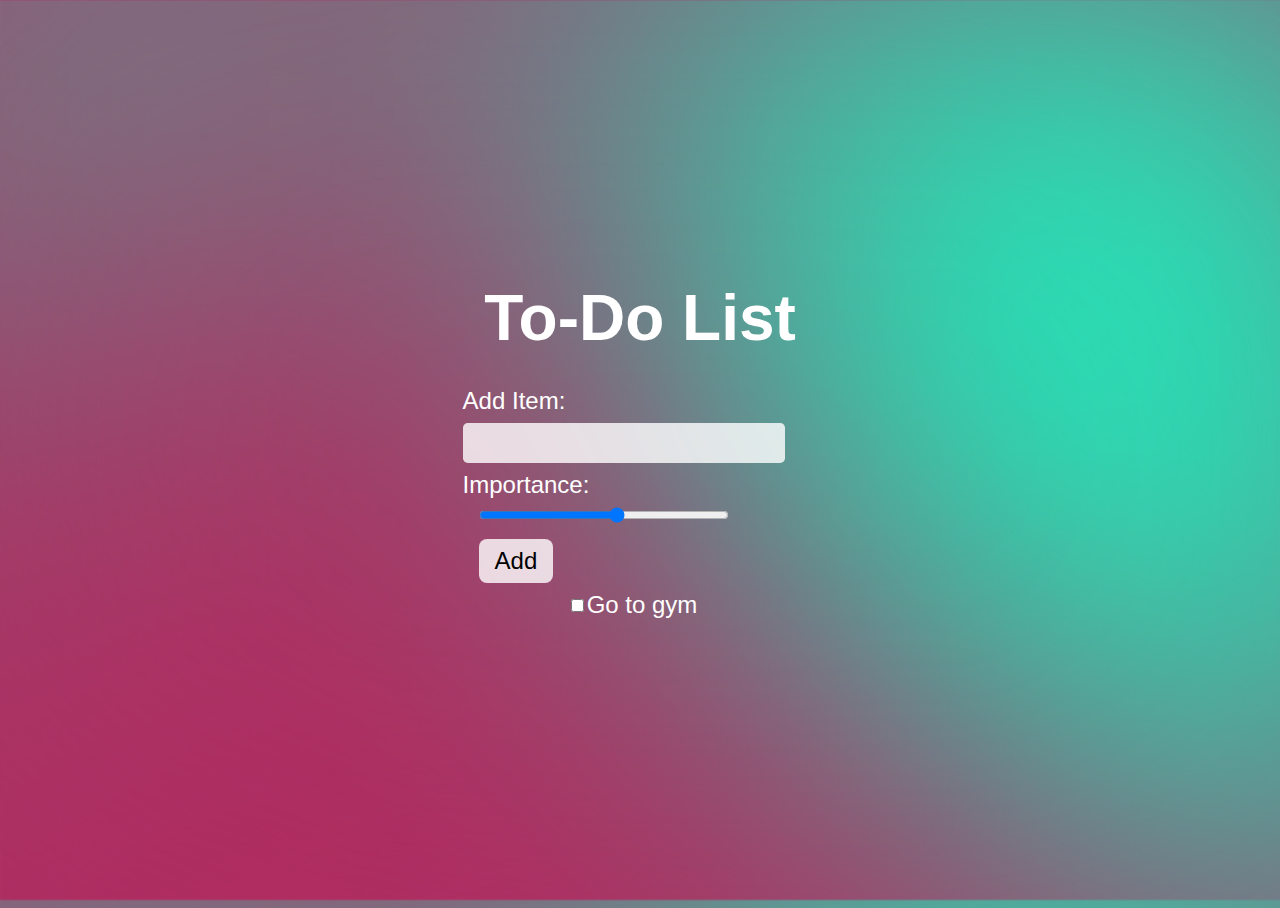
<file: index.html>
<!DOCTYPE html>
<html>
  <head>
    <meta charset="UTF-8">
    <title>To-Do App</title>
    <link rel="stylesheet" href="style.css">
  </head>
  <body>
    <h1>To-Do List</h1>
    <form>
      <label for="new-todo">Add Item:</label>
      <input type="text" id="new-todo" name="new-todo">
      <label for="importance">Importance:</label>
      <input type="range" id="importance" name="importance" min="1" max="10">
      <button type="submit">Add</button>
    </form>
    <ul>
      
      <li><input type="checkbox" id="todo3" name="todo3"><label for="todo3">Go to gym</label></li>
    </ul>
  </body>
  <script src="f.js"></script>

</html>
</file>
<file: style.css>
html,
body {
  height: 100%;
}

body {
  background-image: url("1.png");
  background-size: cover;
  display: flex;
  flex-direction: column;
  justify-content: center;
  align-items: center;
  color: #fff;
  font-family: sans-serif;
  text-align: center;
}

h1 {
  font-size: 4rem;
  margin: 0rem 0 2rem;
}

form {
 margin-right: 2rem;
  display: flex;
  flex-direction: column;
  align-items: flex-start;
}

label {
  font-size: 1.5rem;
  margin-right: 1rem;
}

input[type="text"] {
  padding: 0.4rem;
  font-size: 1.5rem;
  border-radius: 0.3rem;
  border: none;
  background-color: rgba(255, 255, 255, 0.8);
  margin-right: 1rem;
  margin: 0.5rem 0;
}

input[type="range"] {
  width: 250px;
  margin: 0.5rem 1rem;
}

button[type="submit"] {
  background-color: rgba(255, 255, 255, 0.8);
  color: #000;
  border-radius: 0.5rem;
  border: none;
  padding: 0.5rem 1rem;
  font-size: 1.5rem;
  cursor: pointer;
  transition: background-color 0.2s ease-in-out;
  margin: 0.5rem 1rem;
}

button[type="submit"]:hover {
  background-color: #56c4ff;
  color: #fff;
}

ul {
  list-style: none;
  padding: 0;
  margin: 0;
  display: flex;
  flex-direction: column;
  align-items: center;
}

li {
  display: flex;
  align-items: center;
  font-size: 1.5rem;
  margin-bottom: 1rem;
}

input[type="checkbox"] {
html,
body {
  height: 100%;
}

body {
  background-image: url("1.png");
  background-size: cover;
  display: flex;
  flex-direction: column;
  justify-content: center;
  align-items: center;
  color: #fff;
  font-family: sans-serif;
  text-align: center;
}

h1 {
  font-size: 4rem;
  margin: 0rem 0 2rem;
}

form {
 margin-right: 2rem;
  display: flex;
  flex-direction: column;
  align-items: flex-start;
}

label {
  font-size: 1.5rem;
  margin-right: 1rem;
}

input[type="text"] {
  padding: 0.4rem;
  font-size: 1.5rem;
  border-radius: 0.3rem;
  border: none;
  background-color: rgba(255, 255, 255, 0.8);
  margin-right: 1rem;
  margin: 0.5rem 0;
}

input[type="range"] {
  width: 250px;
  margin: 0.5rem 1rem;
}

button[type="submit"] {
  background-color: rgba(255, 255, 255, 0.8);
  color: #000;
  border-radius: 0.5rem;
  border: none;
  padding: 0.5rem 1rem;
  font-size: 1.5rem;
  cursor: pointer;
  transition: background-color 0.2s ease-in-out;
  margin: 0.5rem 1rem;
}

button[type="submit"]:hover {
  background-color: #56c4ff;
  color: #fff;
}

ul {
  list-style: none;
  padding: 0;
  margin: 0;
  display: flex;
  flex-direction: column;
  align-items: center;
}

li {
  display: flex;
  align-items: center;
  font-size: 1.5rem;
  margin-bottom: 1rem;
}

input[type="checkbox"] {
  margin-right: 1rem;
}

label[for^="todo"] {
  margin-left: 0.5rem;
}

hr {
  width: 80%;
  border: none;
  border-top: 1px solid rgba(255, 255, 255, 0.5);
  margin: 2rem 0;
}
</file>
